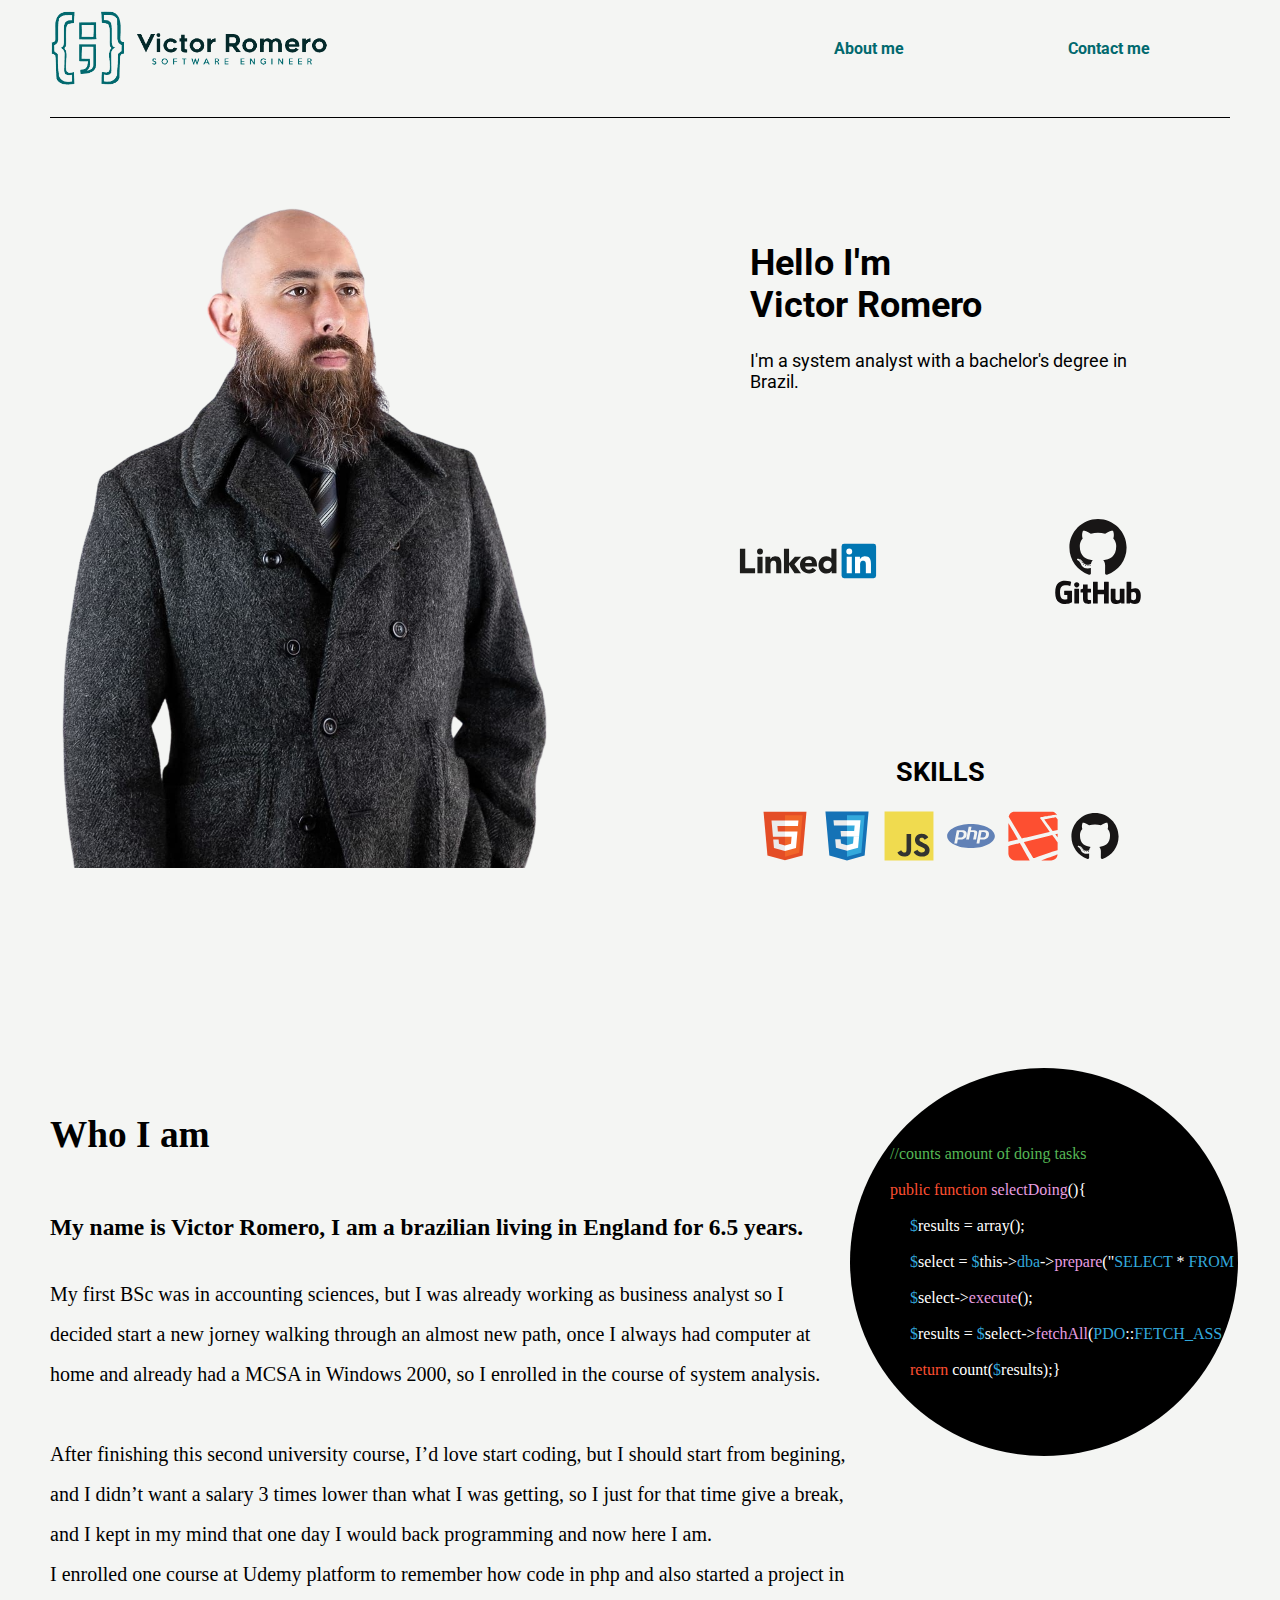
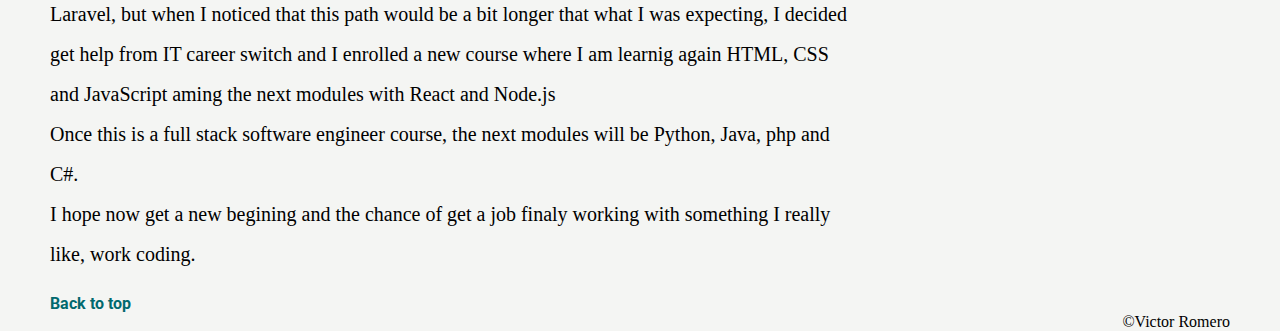
<file: index.html>
<!DOCTYPE html>
<html lang="en">
<head>
    <meta charset="UTF-8">
    <meta http-equiv="X-UA-Compatible" content="IE=edge">
    <meta name="viewport" content="width=device-width, initial-scale=1.0">
    <title>Document</title>
    <link rel="stylesheet" href="./public/css/style.css">
</head>
<body>
    <header id="header">
        <img id="logo" src="./public/images/logo.png" alt="logo Victor Romero Software engineer">
        <nav>
            <ul>
                <li><a href="#aboutme">About me</a></li>
                <li><a href="https://www.linkedin.com/in/victor-silvestrin-romero">Contact me</a></li>
            </ul>
        </nav>
    </header>
    <main>
        <div class="content">
            <aside>
                <img src="./public/images/Victor.png" alt="Victor Romero">
            </aside>
            <div class="content__right">
                <div class="content__right__top">
                    <h1>Hello I'm <br />Victor Romero</h1>
                    I'm a system analyst with a bachelor's degree in Brazil.
                </div>
                <div class="content__right__middle">
                    <a href="https://www.linkedin.com/in/victor-silvestrin-romero"><img src="./public/images/linkedin.svg"/></a>
                    <a href="https://github.com/vsrromero"><img src="./public/images/github.svg" alt="Logo github" /></a>
                </div>
                <section class="content__right__bottom">
                    <h2>SKILLS</h2>
                    <div class="bottom__skills">
                        <img src="./public/images/html5-original.svg" alt="logo html5">
                        <img src="./public/images/css3-original.svg" alt="logo css3">
                        <img src="./public/images/javascript-original.svg" alt="logo javascript">
                        <img src="./public/images/php-plain.svg" alt="logo php">
                        <img src="./public/images/laravel-plain.svg" alt="logo laravel">
                        <img src="./public/images/github-original.svg" alt="logo github">
                    </div>
                </section>
            </div>
        </div>
        <section id="aboutme">
            <div class="aboutme__left">
                <h2>Who I am</h2>
                <p>
                <h3>My name is Victor Romero, I am a brazilian living in England for 6.5 years.</h3>

                My first BSc was in accounting sciences, but I was already working as business analyst

                so I decided start a new jorney walking through an almost new path, once I always had

                computer at home and already had a MCSA in Windows 2000, so I enrolled in the course

                of system analysis.
                <br /><br />


                After finishing this second university course, I’d love start coding, but I should start from

                begining, and I didn’t want a salary 3 times lower than what I was getting, so I just for

                that time give a break, and I kept in my mind that one day I would back programming

                and now here I am.<br />

                I enrolled one course at Udemy platform to remember how code in php and also started

                a project in Laravel, but when I noticed that this path would be a bit longer that what I

                was expecting, I decided get help from IT career switch and I enrolled a new course

                where I am learnig again HTML, CSS and JavaScript aming the next modules with React

                and Node.js<br />

                Once this is a full stack software engineer course, the next modules will be Python, Java,

                php and C#.<br />

                I hope now get a new begining and the chance of get a job finaly working with something I

                really like, work coding.
            </p>

            </div>
            <div class="aboutme__right">
                <p>
                    <span class="indent1x comment">//counts amount of doing tasks</span><br />
                    <br />
                    <span class="indent1x lang">public function</span> <span class="method">selectDoing</span>(){<br />
                    <br />
                    <span class="indent2x command">$</span>results = array();</span><br />
                    <br />
                    <span class="indent2x command">$</span>select = <span class="command">$</span>this-><span class="command">dba</span>-><span class="method">prepare</span>("<span class="command">SELECT</span> * <span class="command">FROM</span><br />
                    <br />
                    <span class="indent2x command">$</span>select-><span class="method">execute</span>();<br />
                    <br />
                    <span class="indent2x command">$</span>results = <span class="command">$</span>select-><span class="method">fetchAll</span>(<span class="command">PDO</span>::<span class="command">FETCH_ASS</span><br />
                    <br />
                    <span class="indent2x lang">return</span> count(<span class="command">$</span>results);}  
                </p>
            </div>
            
        </section>
        <a href="#header" class="general-link">Back to top</a>
    </main>
    <footer>
        ©Victor Romero
    </footer>
</body>
</html>
</file>
<file: public/css/style.css>
@import url('https://fonts.googleapis.com/css2?family=Roboto:wght@400;500;700&display=swap');

html,body{
    margin: 0;
    padding: 0;
}

html {
    scroll-behavior: smooth; /* Make the page rolls smooth */
}

body {
    /*height: 5000px; /* Make this site really long */
    overflow: hidden; /* Hide scrollbars */
}

body {
    background-color: #f4f5f3;
}

header {
    display: flex;
    flex-direction: row;
    margin: 0 50px;
    border-bottom: solid black 1px;
    padding: 10px 0 30px 0;
}

nav {
    display: flex;
    justify-content: flex-end;
    align-items: center;
    width: 100%;
}

nav li {
    list-style: none;
    display: inline;
    margin: 0 80px;
}

nav li a {
    text-decoration: none;
    font-family: 'Roboto', sans-serif;
    font-weight: bold;
    color: #01696e;
}

nav li a[href="contact.html"] {
    border: solid #01696e 1px;
    padding: 15px 25px;
    border-radius: 15px;
    transition: 0.25s;
}

nav li a[href="contact.html"]:hover {
    border: solid #01696e 1px;
    background-color: #01696e;
    color: #fff;
    padding: 15px 25px;
    border-radius: 15px;
}

nav li a[href="#aboutme"]:hover {
    border-top: solid 1px #01696e;
}

main {
    margin: 0 50px;
    display: flex;
    flex-direction: column;
}

aside img {
    width: 500px;
    height: auto;
}

section {
    display: flex;
    flex-direction: row;
    margin-top: 100px;
    margin-left: auto;
    margin-right: auto;
}

footer {
    margin: 0 50px;
    display: flex;
    justify-content: flex-end;
}

#logo {
    width: 280px;
    height: auto;
}

.content {
    display: flex;
    flex-direction: row;
    height: 850px;
}

.content__right {
    display: flex;
    font-family: 'Roboto', sans-serif;
    font-size: large;
    flex-direction: column;
    margin: 0 0 0 100px;
}

.content__right__top {
    padding: 100px;
    padding-bottom: 0;
}


.content__right__middle {
    display: flex;
    flex-direction: row;
    justify-content: space-around;
    align-items: center;
    padding: 0;
    margin: 100px 0;
}

.content__right__middle img[src="./public/images/linkedin.svg"]{
    width: 138px;
    height: auto;
}

.content__right__middle img[src="./public/images/github.svg"]{
    width: 86px;
    height: auto;
}

.content__right__bottom {
    border-radius: 10px;
    display: flex;
    flex-direction: column;
    justify-content: center;
    margin: 0 100px;
}
.content__right__bottom h2 {
    display: flex;
    justify-content: center;
}
.bottom__skills {
    display: flex;
    flex-direction: row;
    justify-content: space-between;
    padding: 0 10px;
}

.content__right__bottom img{
    width: 50px;
    height: auto;
}

.aboutme__left{
    width: 800px;
    font-size: 20px;
    line-height: 2;
}

.aboutme__left h2 {
    font-size: 28pt;
}

.aboutme__right {
    color: #fff;
    background-color: #000;
    border-radius: 50%;
    width: 388px;
    height: 388px;
    display: flex;
    justify-content: center;
    flex-direction: column;
    
}

.indent1x {
    margin-left: 40px;
}

.indent2x {
    margin-left: 60px;
}

.comment{
    color: rgb(86, 184, 86);
}

.lang {
    color: #fd4f31;
}

.command{
    color: #33a9dc;
}

.method {
    color: #e89ee0
}

.general-link {
    text-decoration: none;
    font-family: 'Roboto', sans-serif;
    font-weight: bold;
    color: #01696e;
}

/* 1024 x 769 */

@media only screen and (max-width: 1115px) {

    header {
        display: flex;
        flex-direction: row;
        margin: 0 50px;
        border-bottom: solid black 1px;
        padding: 10px 0 30px 0;
    }
    
    nav {
        display: flex;
        justify-content: center;
        align-items: center;
        width: 100%;
    }
    
    nav li {
        list-style: none;
        display: inline;
        margin: 0 20px;
    }

    main {
        margin: 0 50px;
        display: flex;
        flex-direction: column;
    }
    
    aside img {
        width: 300px;
        height: auto;
    }

    section {
        display: flex;
        flex-direction: row;
        margin-top: 100px;
        margin-left: auto;
        margin-right: auto;
    }

    .content__right {
        display: flex;
        font-family: 'Roboto', sans-serif;
        font-size: large;
        flex-direction: column;
        margin: 0 0 0 0px;
    }

    .content__right__middle {
        display: flex;
        flex-direction: row;
        justify-content: space-around;
        align-items: center;
        padding: 0;
        
    }
    
    .content__right__middle img[src="./public/images/linkedin.svg"]{
        width: 138px;
        height: auto;
    }
    
    .content__right__middle img[src="./public/images/github.svg"]{
        width: 86px;
        height: auto;
    }
    
    .content__right__bottom {
        border-radius: 10px;
        display: flex;
        flex-direction: column;
        justify-content: center;
        margin: 0 100px;
    }
    .content__right__bottom h2 {
        display: flex;
        justify-content: center;
    }
    .bottom__skills {
        display: flex;
        flex-direction: row;
        justify-content: space-between;
        padding: 0 10px;
    }
    
    .content__right__bottom img{
        width: 50px;
        height: auto;}

    .bottom {
        border-radius: 10px;
        display: flex;
        flex-direction: column;
        justify-content: center;
        margin: 0 100px;
    }
    .bottom h2 {
        display: flex;
        justify-content: center;
    }
    .bottom__skills {
        display: flex;
        flex-direction: row;
        justify-content: space-between;
        padding: 0 10px;
    }

    .bottom img{
        width: 50px;
        height: auto;
    }

    .aboutme__left{
        width: 800px;
        font-size: 20px;
        line-height: 2;
    }

    .aboutme__left h2 {
        font-size: 28pt;
    }

    .aboutme__right {
        color: #fff;
        background-color: #000;
        border-radius: 50%;
        width: 388px;
        height: 388px;
        display: flex;
        justify-content: center;
        flex-direction: column;
        
    }

    @media only screen and (max-width: 768px) {

        body {overflow: scroll;}

        header {
            width: 100%;
        }

        header img {
        display: none;
        }

        aside img {
            display: none;
        }
        
        nav {
            display: flex;
            justify-content: space-around;
            align-items: center;
        }
        
        nav li {
            list-style: none;
            display: inline;
            margin: 0 0px;
        }
        
        nav li a {
            text-decoration: none;
            font-family: 'Roboto', sans-serif;
            font-weight: bold;
            color: #01696e;
        }
        
        

        #aboutme {
            display: flex;
            flex-direction: column;
        }

        .aboutme__right {
            display: none;
        }

        .aboutme__left {
            text-align: justify;
            width: 320px;
        }
    }
}
</file>
